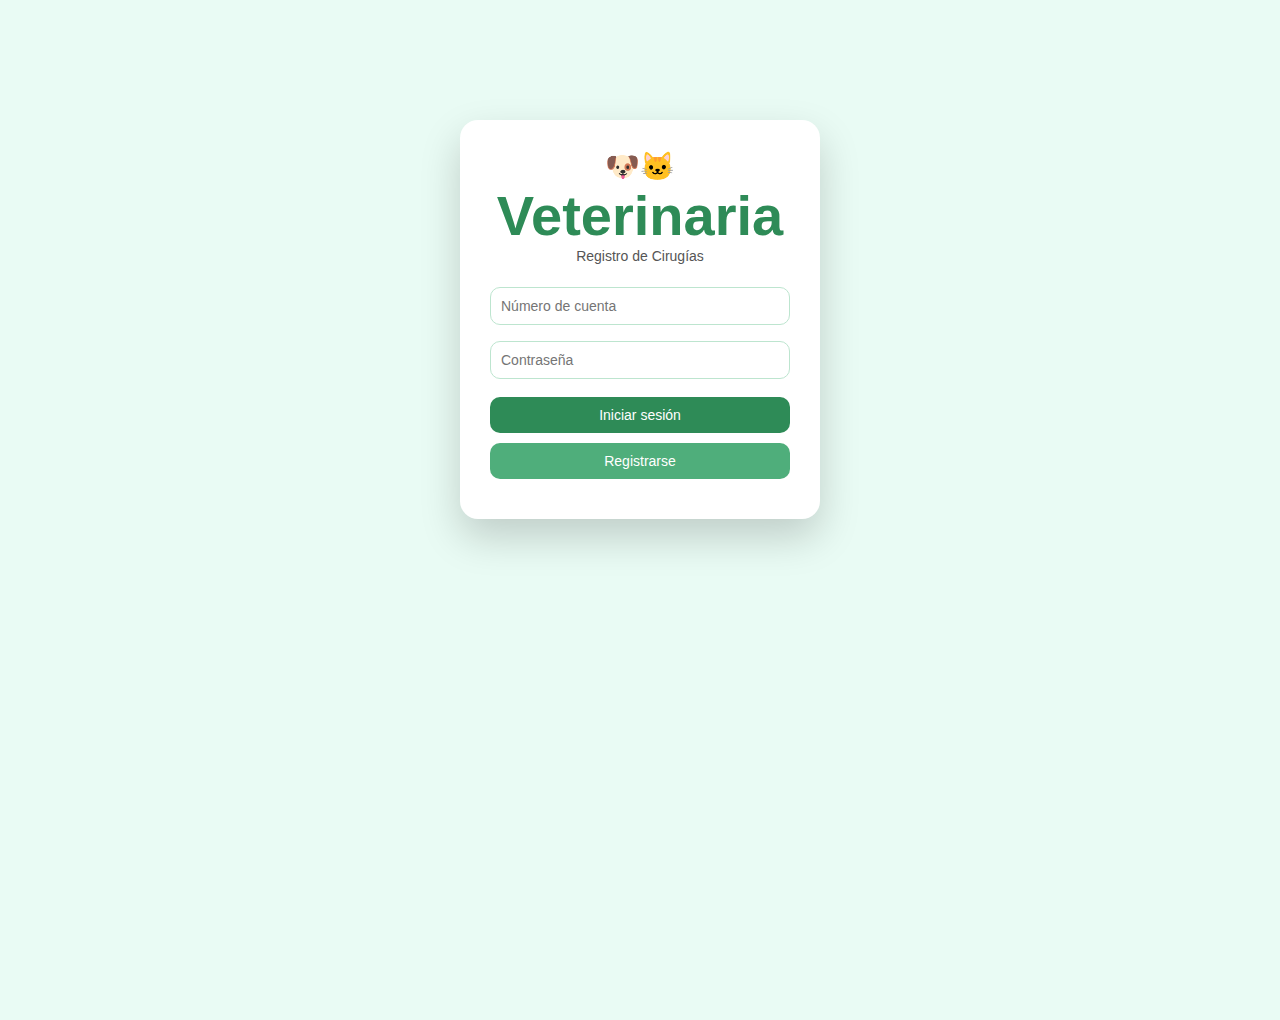
<file: index.html>
<!DOCTYPE html>
<html lang="es">
<head>
    <meta charset="UTF-8">
    <title>Veterinaria | Inicio de Sesión</title>
    <link rel="stylesheet" href="menu.css">
</head>
<body>

<div class="login-container">
    <div class="logo">
        🐶🐱
        <h1>Veterinaria</h1>
        <p>Registro de Cirugías</p>
    </div>

    <input type="text" id="cuenta" placeholder="Número de cuenta">
    <input type="password" id="password" placeholder="Contraseña">

    <button onclick="login()">Iniciar sesión</button>
    <button class="registro" onclick="registrar()">Registrarse</button>

    <p id="msg"></p>
</div>
<script src="javas.js"></script>


</body>
</html>
</file>
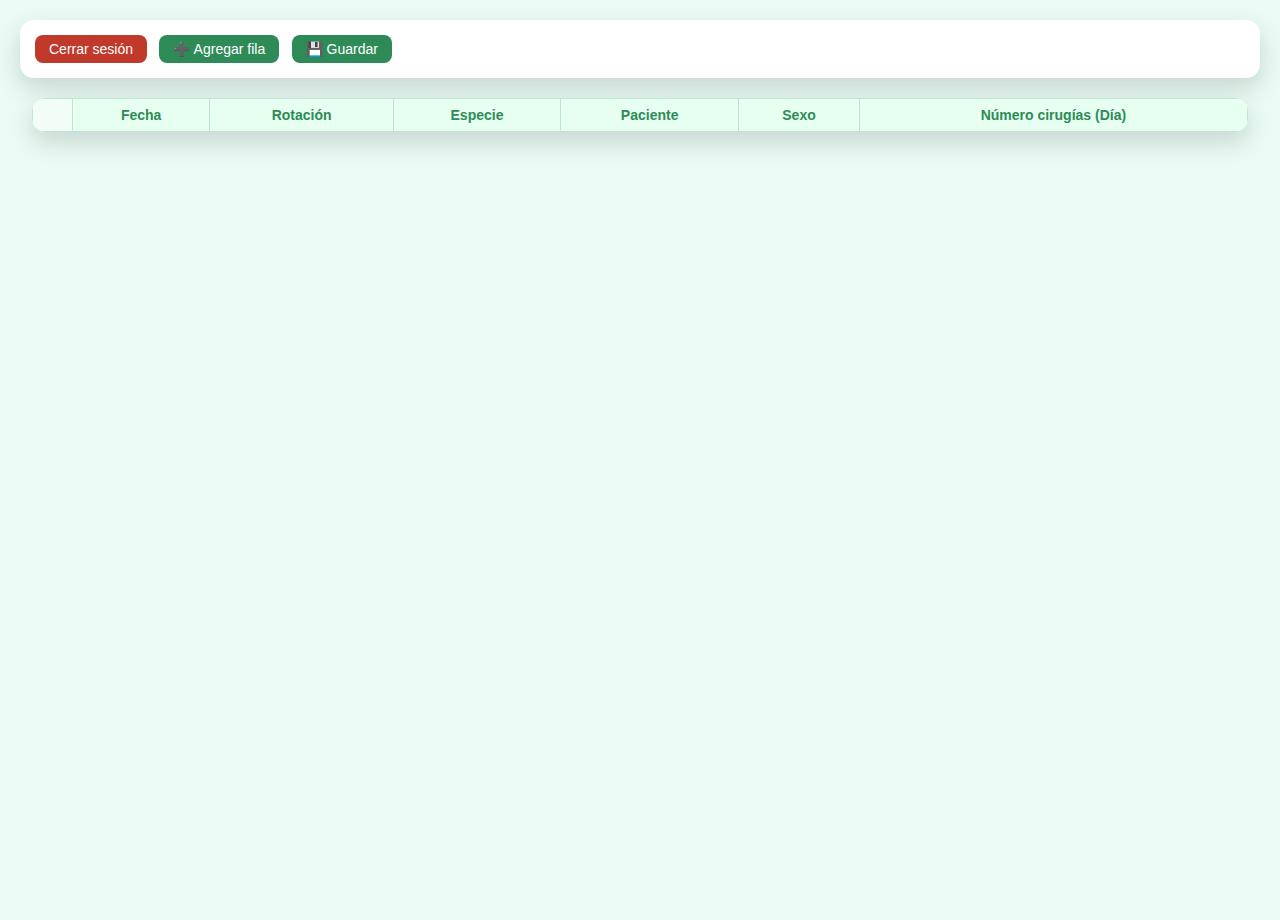
<file: cirugia.html>
<!DOCTYPE html>
<html lang="es">
<head>
<meta charset="UTF-8">
<title>Registro de Cirugías</title>
<link rel="stylesheet" href="menu.css">
</head>
<body>

<div class="barra">
    <button onclick="logout()">Cerrar sesión</button>
    <button onclick="agregarFila()">➕ Agregar fila</button>
    <button onclick="guardar()">💾 Guardar</button>
</div>

<table id="tabla">
    <tr>
        <th class="num"></th>
        <th>Fecha</th>
        <th>Rotación</th>
        <th>Especie</th>
        <th>Paciente</th>
        <th>Sexo</th>
        <th>Número cirugías (Día)</th>
    </tr>
</table>

<script src="javas.js"></script>
</body>
</html>
</file>
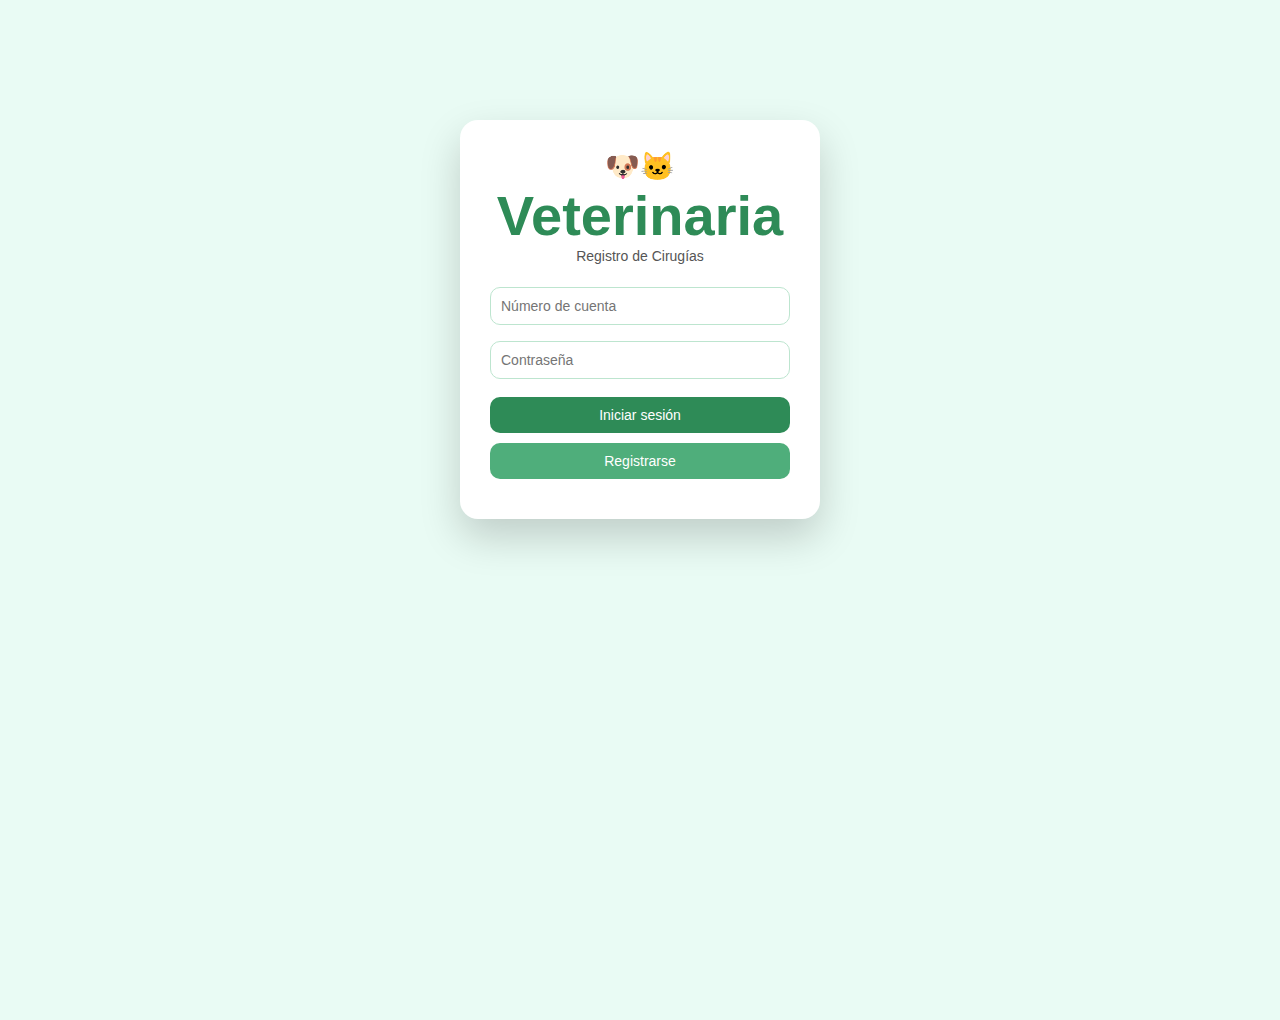
<file: menu.html>
<!DOCTYPE html>
<html lang="es">
<head>
    <meta charset="UTF-8">
    <title>Veterinaria | Menú Principal</title>
    <link rel="stylesheet" href="menu.css">
</head>
<body>

<div class="menu-container">
    <h1>🐾 Veterinaria</h1>
    <p>Seleccione una opción</p>

    <div class="opciones">
        <div class="card" onclick="ir('cirugia.html')">
            🏥
            <h2>Cirugías</h2>
            <p>Registro quirúrgico</p>
        </div>

        <div class="card" onclick="ir('visitas.html')">
            🩺
            <h2>Visitas</h2>
            <p>Consultas y revisiones</p>
        </div>

        <div class="card" onclick="ir('fararear.html')">
            🐶
            <h2>Fararear</h2>
            <p>Control y registros</p>
        </div>
    </div>

    <button onclick="logout()">Cerrar sesión</button>
</div>

<script>
// Protección de sesión
if (!localStorage.getItem("sesion")) {
    window.location.href = "index.html";
}

function ir(pagina) {
    window.location.href = pagina;
}

function logout() {
    localStorage.removeItem("sesion");
    window.location.href = "index.html";
}
</script>

</body>
</html>
</file>
<file: menu.css>
/* =========================
   RESET
========================= */
* {
    box-sizing: border-box;
    margin: 0;
    padding: 0;
}

/* =========================
   FONDO GENERAL
========================= */
body {
    font-family: Calibri, Arial, sans-serif;
    background: #e9fbf4;
    min-height: 100vh;
}

/* =========================
   LOGIN
========================= */
.login-container {
    width: 360px;
    margin: 120px auto;
    background: white;
    border-radius: 18px;
    padding: 30px;
    box-shadow: 0 18px 40px rgba(0,0,0,0.18);
    text-align: center;
}

.logo {
    font-size: 28px;
    margin-bottom: 15px;
}

.logo h1 {
    color: #2e8b57;
}

.logo p {
    color: #555;
    font-size: 14px;
}

.login-container input {
    width: 100%;
    padding: 10px;
    margin: 8px 0;
    border-radius: 10px;
    border: 1px solid #bde5cf;
    font-size: 14px;
}

.login-container button {
    width: 100%;
    padding: 10px;
    margin-top: 10px;
    border-radius: 10px;
    border: none;
    font-size: 14px;
    cursor: pointer;
    background: #2e8b57;
    color: white;
}

.login-container button:hover {
    background: #256f46;
}

button.registro {
    background: #4fae7b;
}

#msg {
    margin-top: 10px;
    font-size: 13px;
}

#msg.ok {
    color: green;
}

#msg.error {
    color: red;
}

/* =========================
   MENÚ (IGUAL A TU CAPTURA)
========================= */
.menu-container {
    width: 520px;
    margin: 120px auto;
    background: white;
    border-radius: 20px;
    padding: 30px;
    box-shadow: 0 18px 40px rgba(0,0,0,0.18);
    text-align: center;
}

.menu-container h1 {
    color: #2e8b57;
    margin-bottom: 5px;
}

.menu-container p {
    font-size: 14px;
    color: #555;
    margin-bottom: 25px;
}

.opciones {
    display: flex;
    justify-content: space-between;
    gap: 15px;
}

.opcion {
    flex: 1;
    border: 2px solid #bde5cf;
    border-radius: 14px;
    padding: 20px 10px;
    cursor: pointer;
    transition: all 0.2s ease;
    background: #f6fffb;
}

.opcion:hover {
    background: #e6fff1;
    transform: translateY(-4px);
}

.opcion h3 {
    margin-top: 10px;
    color: #2e8b57;
}

.opcion p {
    font-size: 12px;
    color: #555;
}

/* Botón cerrar sesión menú */
.menu-container .salir {
    margin-top: 25px;
    padding: 10px;
    border-radius: 10px;
    border: none;
    background: #c0392b;
    color: white;
    cursor: pointer;
    font-size: 14px;
}

.menu-container .salir:hover {
    background: #a93226;
}

/* =========================
   TABLAS (CIRUGÍAS / VISITAS)
========================= */
.barra {
    margin: 20px;
    padding: 15px;
    background: white;
    border-radius: 14px;
    box-shadow: 0 10px 25px rgba(0,0,0,0.15);
}

.barra button {
    padding: 6px 14px;
    margin-right: 8px;
    font-size: 14px;
    border-radius: 8px;
    border: none;
    cursor: pointer;
    background: #2e8b57;
    color: white;
}

.barra button:first-child {
    background: #c0392b;
}

table {
    width: 95%;
    margin: 20px auto;
    border-collapse: collapse;
    background: white;
    border-radius: 14px;
    overflow: hidden;
    box-shadow: 0 10px 25px rgba(0,0,0,0.15);
}

th, td {
    border: 1px solid #bde5cf;
    padding: 8px;
    text-align: center;
    font-size: 14px;
}

th {
    background: #e6fff1;
    color: #2e8b57;
}

.num {
    background: #f2fdf7;
    width: 40px;
    font-weight: bold;
}

td[contenteditable] {
    background: #fffdf5;
}

td[contenteditable]:focus {
    outline: 2px solid #2e8b57;
}
</file>
